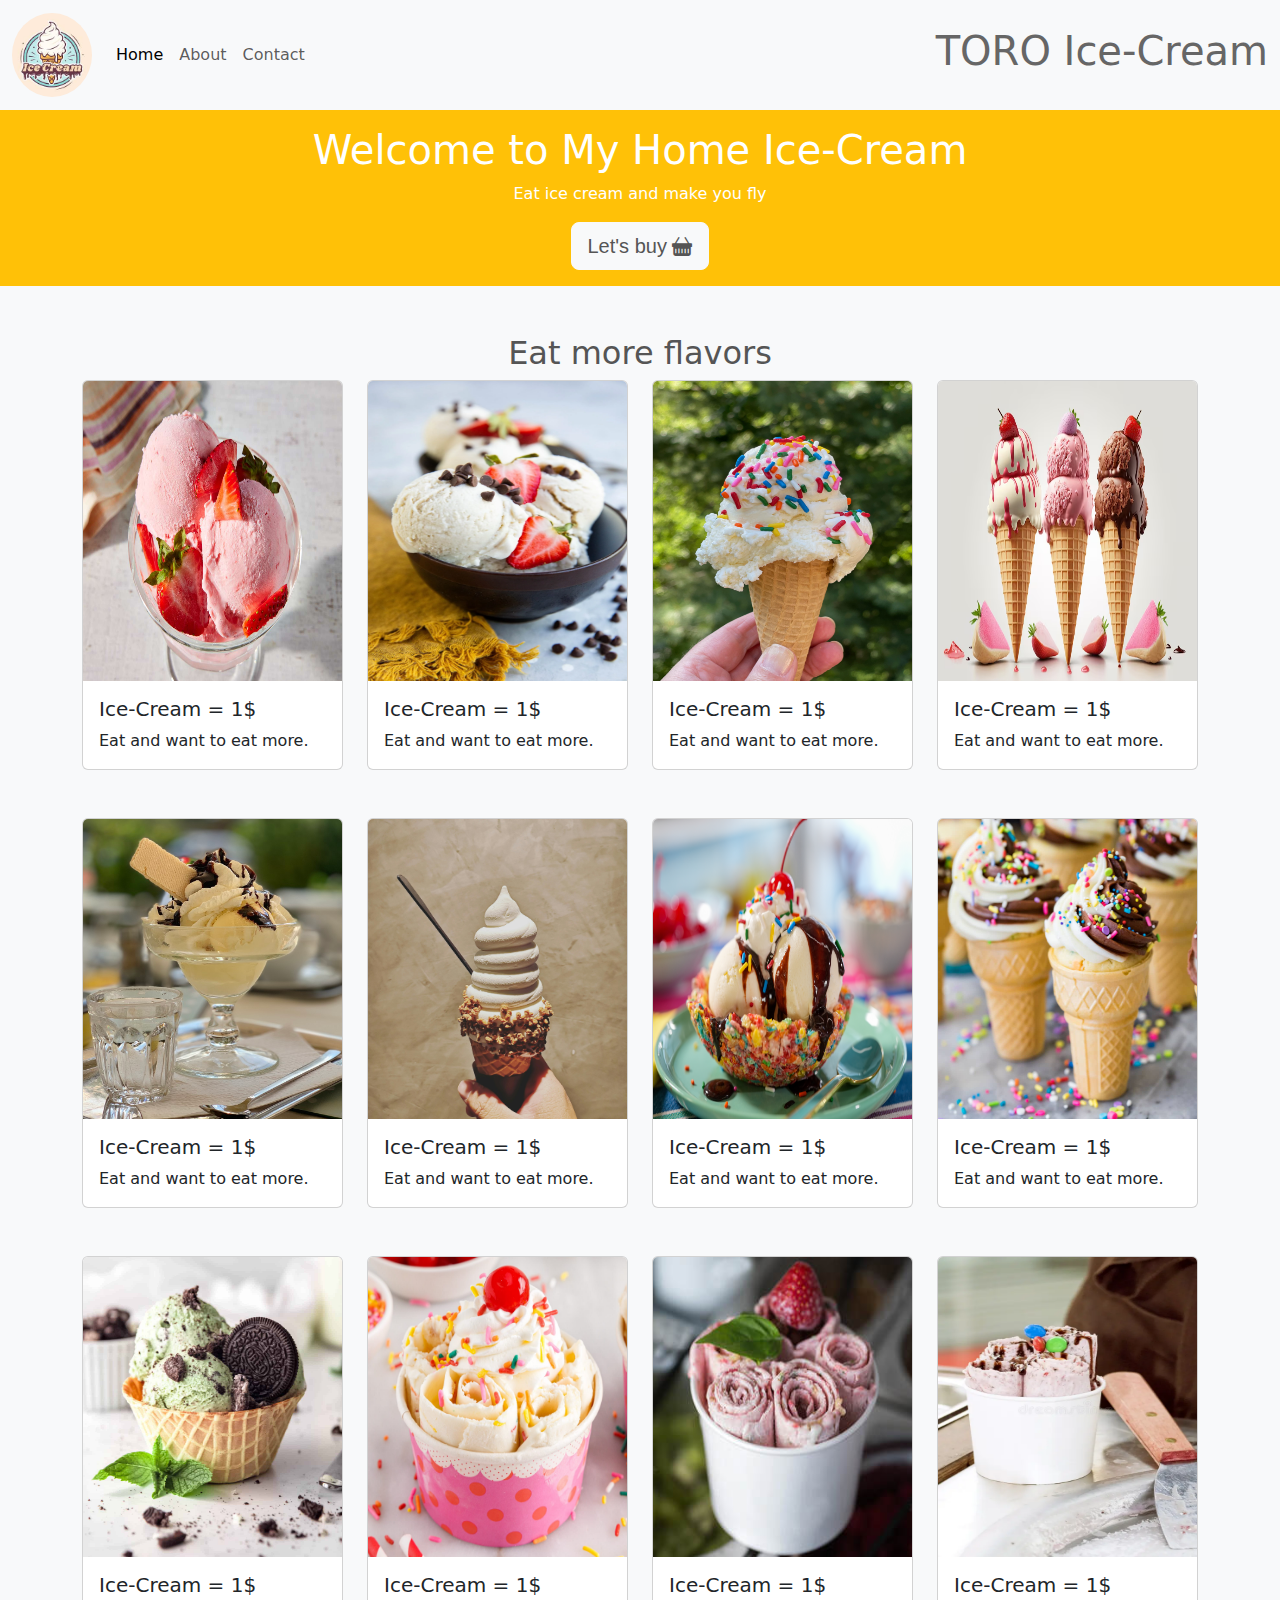
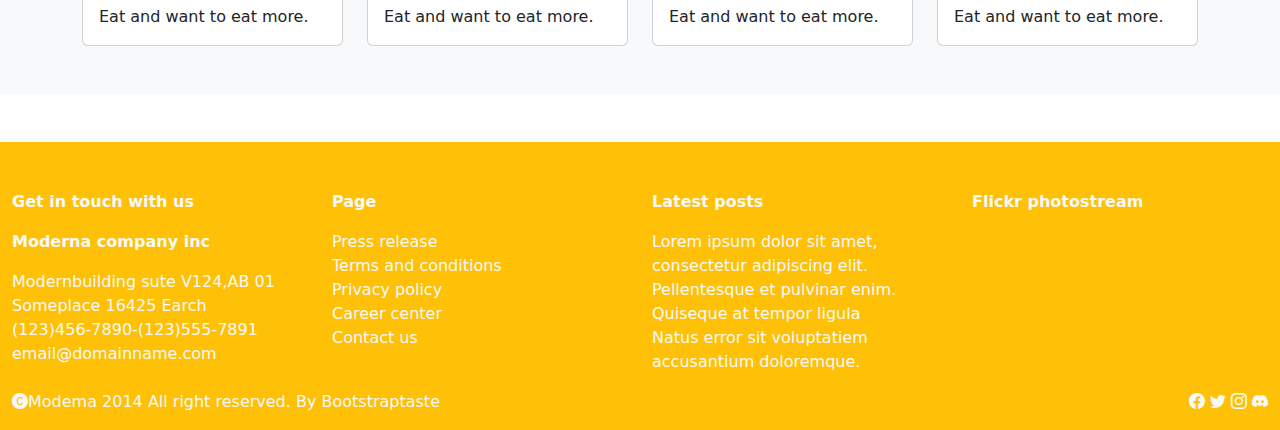
<file: index.html>
<!doctype html>
<html lang="en">
  <head>
    <meta charset="utf-8">
    <meta name="viewport" content="width=device-width, initial-scale=1">
    <title>Bootstrap demo</title>
    <link rel="stylesheet" href="https://cdn.jsdelivr.net/npm/bootstrap-icons@1.11.3/font/bootstrap-icons.min.css">
    <link href="https://cdn.jsdelivr.net/npm/bootstrap@5.3.3/dist/css/bootstrap.min.css" rel="stylesheet" integrity="sha384-QWTKZyjpPEjISv5WaRU9OFeRpok6YctnYmDr5pNlyT2bRjXh0JMhjY6hW+ALEwIH" crossorigin="anonymous">
  </head>
  <body>
    <nav class="navbar navbar-expand-lg navbar-light bg-light ">
        <div class="container-fluid">
            <a class="navbar-brand" href="#">
                <img src="/image/images 7.jpg" width="80px" class="rounded-circle" alt="">
            </a>
            <button class="navbar-toggler" type="button" data-bs-toggle="collapse" data-bs-target="#navbarNav" aria-controls="navbarNav" aria-expanded="false" aria-label="Toggle navigation">
                <span class="navbar-toggler-icon"></span>
            </button>
            <div class="collapse navbar-collapse " id="navbarNav">
                <ul class="navbar-nav">
                    <li class="nav-item">
                        <a class="nav-link active" aria-current="page" href="#">Home</a>
                    </li>
                    <li class="nav-item">
                        <a class="nav-link" href="/componets/about.html">About</a>
                    </li>
                    <li class="nav-item">
                        <a class="nav-link" href="/componets/contact.html">Contact</a>
                    </li>
                </ul>
            </div>
            <h1 style="color: #666;">TORO Ice-Cream</h1>
        </div>
    </nav>
    <header class="hero bg-warning text-white text-center py-3">
        <div class="container">
            <h1>Welcome to My Home Ice-Cream</h1>
            <p>Eat ice cream and make you fly</p>
            <a href="#about" class="btn btn-light btn-lg" style="color: #555; font-family: 'Franklin Gothic Medium', 'Arial Narrow', Arial, sans-serif;">Let's buy
                <i class="bi bi-basket-fill"></i>
            </a>
        </div>
    </header>
    <section id="services" class="bg-light py-5">
        <div class="container">
            <h2 class="text-center" style="color: #555;">Eat more flavors</h2>
            <div class="row">
                <div class="col-md-3">
                    <div class="card">
                        <img src="./image/pit 1.jpg" width="200px" height="300px" class="card-img-top" alt="Service 1">
                        <div class="card-body">
                            <h5 class="card-title">Ice-Cream = 1$</h5>
                            <p class="card-text">Eat and want to eat more.</p>
                        </div>
                    </div>
                </div>
                <div class="col-md-3">
                    <div class="card">
                        <img src="image/pit 2.webp" width="200px" height="300px" class="card-img-top" alt="Service 2">
                        <div class="card-body">
                            <h5 class="card-title">Ice-Cream = 1$</h5>
                            <p class="card-text">Eat and want to eat more.</p>
                        </div>
                    </div>
                </div>
                <div class="col-md-3">
                    <div class="card">
                        <img src="image/pit 3.jpeg" width="200px" height="300px" class="card-img-top" alt="Service 2">
                        <div class="card-body">
                            <h5 class="card-title">Ice-Cream = 1$</h5>
                            <p class="card-text">Eat and want to eat more.</p>
                        </div>
                    </div>
                </div>
                <div class="col-md-3">
                    <div class="card">
                        <img src="image/pit 5.avif" width="200px" height="300px" class="card-img-top" alt="Service 3">
                        <div class="card-body">
                            <h5 class="card-title">Ice-Cream = 1$</h5>
                            <p class="card-text">Eat and want to eat more.</p>
                        </div>
                    </div>
                </div>
            </div>
            <div class="row mt-5">
                <div class="col-md-3">
                    <div class="card">
                        <img src="image/pit 5.jpg" width="200px" height="300px" class="card-img-top" alt="Service 1">
                        <div class="card-body">
                            <h5 class="card-title">Ice-Cream = 1$</h5>
                            <p class="card-text">Eat and want to eat more.</p>
                        </div>
                    </div>
                </div>
                <div class="col-md-3">
                    <div class="card">
                        <img src="image/pit 6.jpg" width="200px" height="300px" class="card-img-top" alt="Service 2">
                        <div class="card-body">
                            <h5 class="card-title">Ice-Cream = 1$</h5>
                            <p class="card-text">Eat and want to eat more.</p>
                        </div>
                    </div>
                </div>
                <div class="col-md-3">
                    <div class="card">
                        <img src="image/pit 7.jpg" width="200px" height="300px" class="card-img-top" alt="Service 2">
                        <div class="card-body">
                            <h5 class="card-title">Ice-Cream = 1$</h5>
                            <p class="card-text">Eat and want to eat more.</p>
                        </div>
                    </div>
                </div>
                <div class="col-md-3">
                    <div class="card">
                        <img src="image/pit 8.jpg" width="200px" height="300px" class="card-img-top" alt="Service 3">
                        <div class="card-body">
                            <h5 class="card-title">Ice-Cream = 1$</h5>
                            <p class="card-text">Eat and want to eat more.</p>
                        </div>
                    </div>
                </div>
            </div>
            <div class="row mt-5">
                <div class="col-md-3">
                    <div class="card">
                        <img src="image/pit 9.jpeg" width="200px" height="300px" class="card-img-top" alt="Service 1">
                        <div class="card-body">
                            <h5 class="card-title">Ice-Cream = 1$</h5>
                            <p class="card-text">Eat and want to eat more.</p>
                        </div>
                    </div>
                </div>
                <div class="col-md-3">
                    <div class="card">
                        <img src="image/pit 13.jpg" width="200px" height="300px" class="card-img-top" alt="Service 2">
                        <div class="card-body">
                            <h5 class="card-title">Ice-Cream = 1$</h5>
                            <p class="card-text">Eat and want to eat more.</p>
                        </div>
                    </div>
                </div>
                <div class="col-md-3">
                    <div class="card">
                        <img src="image/pit 14.jpg" width="200px" height="300px" class="card-img-top" alt="Service 2">
                        <div class="card-body">
                            <h5 class="card-title">Ice-Cream = 1$</h5>
                            <p class="card-text">Eat and want to eat more.</p>
                        </div>
                    </div>
                </div>
                <div class="col-md-3">
                    <div class="card">
                        <img src="image/pit 15.webp" width="200px" height="300px" class="card-img-top" alt="Service 3">
                        <div class="card-body">
                            <h5 class="card-title">Ice-Cream = 1$</h5>
                            <p class="card-text">Eat and want to eat more.</p>
                        </div>
                    </div>
                </div>
            </div>
        </div>
    </section>
    <div class="container-fluid bg-warning mt-5 text-light">
        <div class="row ">
            <div class="col-3 mt-5">
                <p> <b>Get in touch with us</b></p>
                <p><b>Moderna company inc</b></p>
                <p>Modernbuilding sute V124,AB 01 <br>
                Someplace 16425 Earch <br>
                (123)456-7890-(123)555-7891 <br>
                email@domainname.com</p>
            </div>
            <div class="col-3 mt-5">
                <p><b>Page</b></p>
                <p>Press release <br>
                Terms and conditions <br>
                Privacy policy <br>
                Career center <br>
                Contact us</p>
            </div>
            <div class="col-3 mt-5">
                <p><b>Latest posts</b></p>
                <p>Lorem ipsum dolor sit amet, consectetur adipiscing elit. <br>
                Pellentesque et pulvinar enim. Quiseque at tempor ligula <br>
                Natus error sit voluptatiem accusantium doloremque.</p>
            </div>
            <div class="col-3 mt-5">
                <p><b>Flickr photostream</b></p>
            </div>
        </div>
        <div class="row text-light ">
        <div class="col-6">            
            <p><i class="bi bi-c-circle-fill"></i>Modema 2014 All right reserved. By Bootstraptaste</p>
        </div>
        <div class="col-6 text-end ">
            <i class="bi bi-facebook"></i>
            <i class="bi bi-twitter"></i>
            <i class="bi bi-instagram"></i>
            <i class="bi bi-discord"></i>            
        </div>
    </div>
    
    
    <script src="https://cdn.jsdelivr.net/npm/bootstrap@5.3.3/dist/js/bootstrap.bundle.min.js" integrity="sha384-YvpcrYf0tY3lHB60NNkmXc5s9fDVZLESaAA55NDzOxhy9GkcIdslK1eN7N6jIeHz" crossorigin="anonymous"></script>
  </body>
</html>
</file>
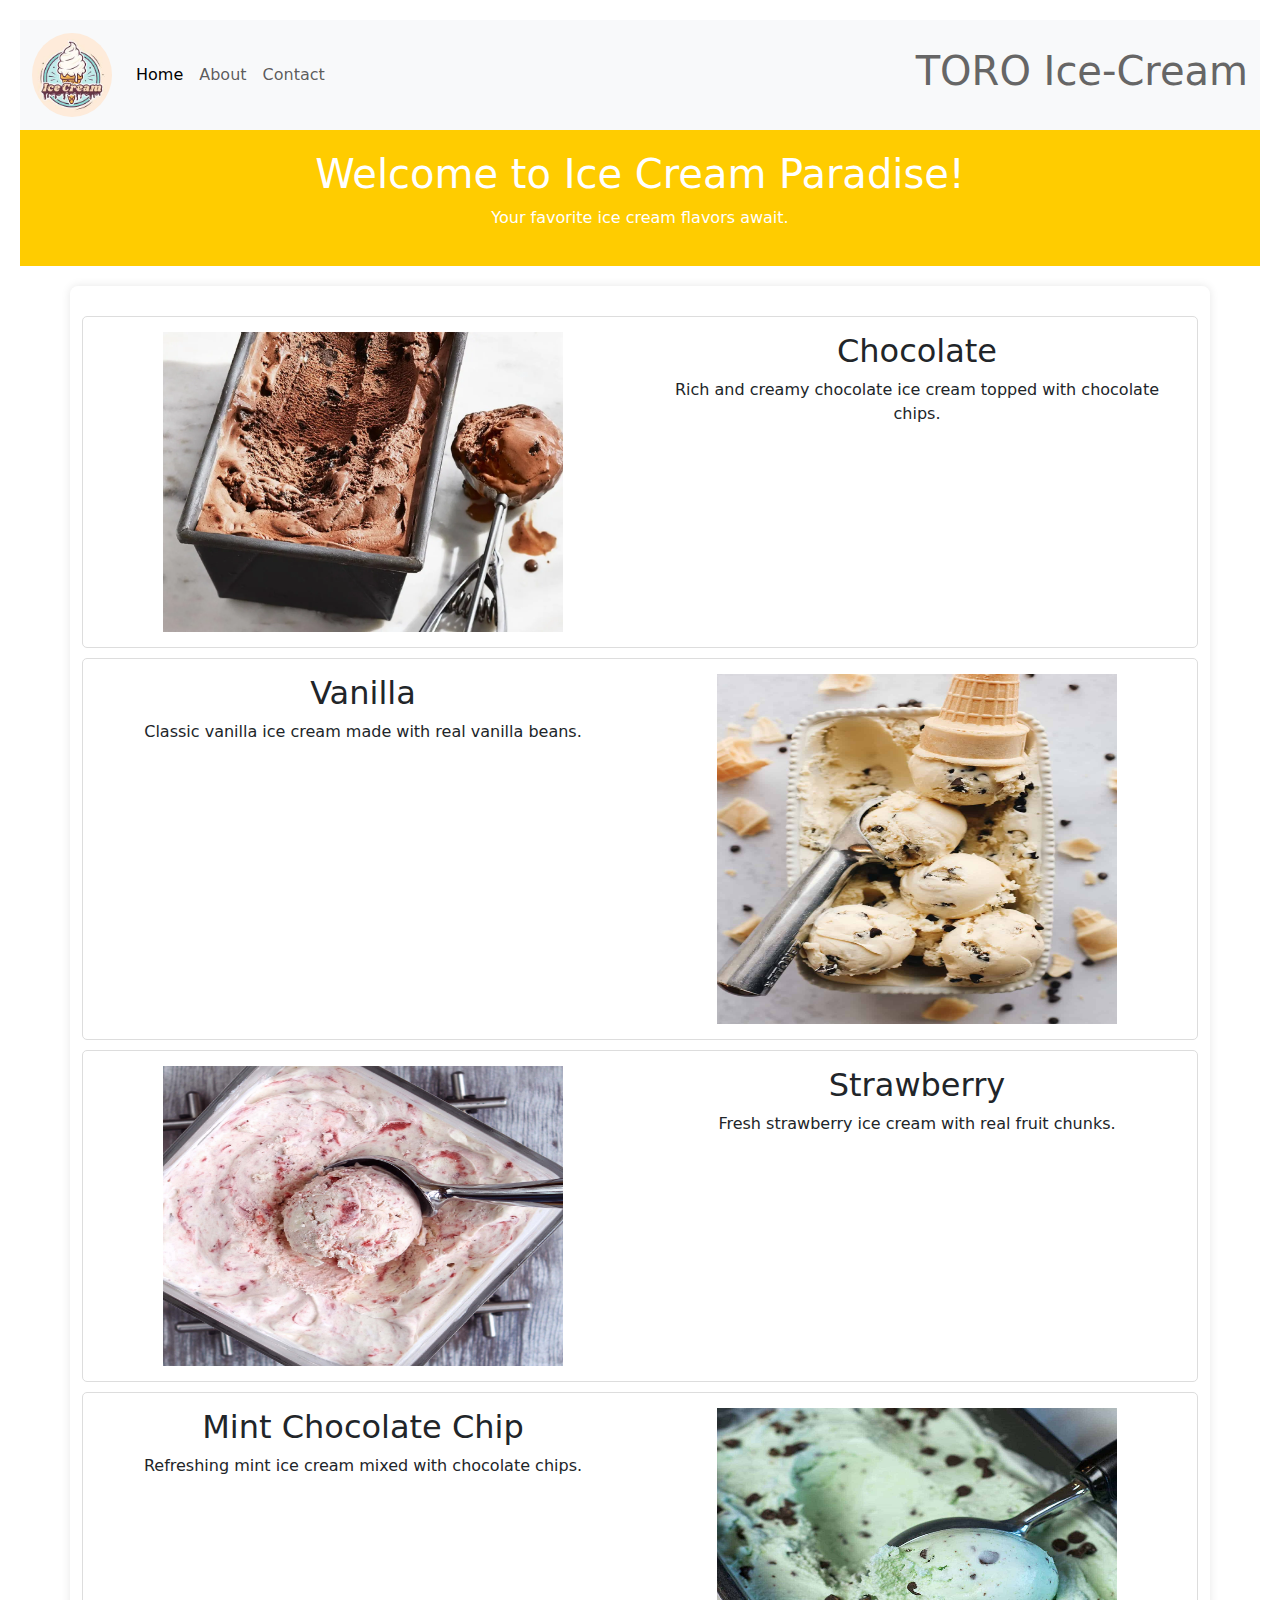
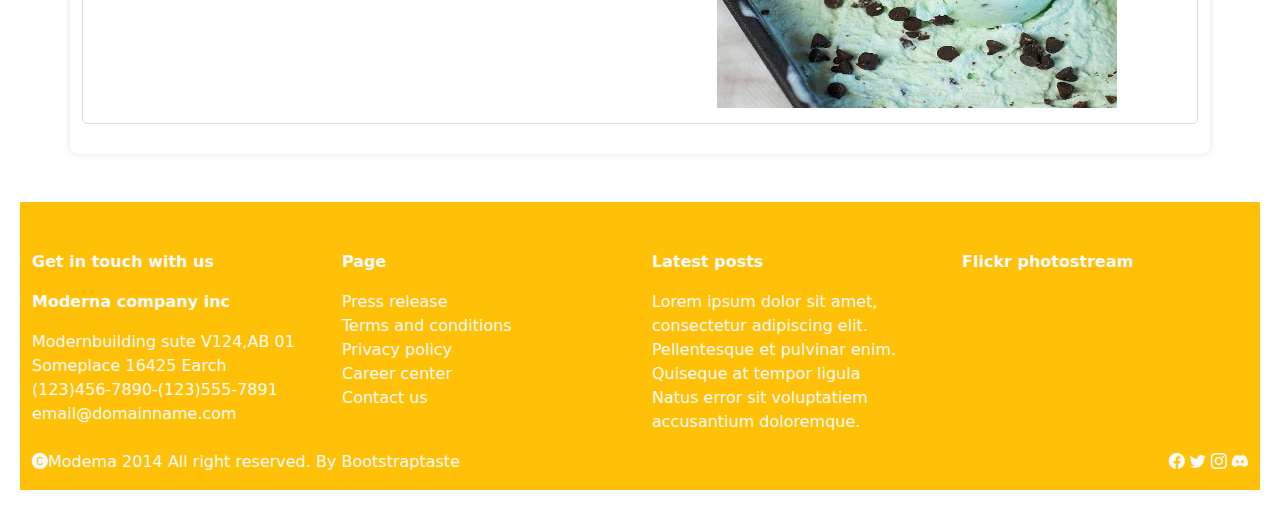
<file: componets/about.html>
<!doctype html>
<html lang="en">
  <head>
    <meta charset="utf-8">
    <meta name="viewport" content="width=device-width, initial-scale=1">
    <title>Bootstrap demo</title>
    <link rel="stylesheet" href="../css/toro.css">
    <link rel="stylesheet" href="https://cdn.jsdelivr.net/npm/bootstrap-icons@1.11.3/font/bootstrap-icons.min.css">
    <link href="https://cdn.jsdelivr.net/npm/bootstrap@5.3.3/dist/css/bootstrap.min.css" rel="stylesheet" integrity="sha384-QWTKZyjpPEjISv5WaRU9OFeRpok6YctnYmDr5pNlyT2bRjXh0JMhjY6hW+ALEwIH" crossorigin="anonymous">
  </head>
  <body>
    <nav class="navbar navbar-expand-lg navbar-light bg-light ">
        <div class="container-fluid">
            <a class="navbar-brand" href="#">
                <img src="/image/images 7.jpg" width="80px" class="rounded-circle" alt="">
            </a>
            <button class="navbar-toggler" type="button" data-bs-toggle="collapse" data-bs-target="#navbarNav" aria-controls="navbarNav" aria-expanded="false" aria-label="Toggle navigation">
                <span class="navbar-toggler-icon"></span>
            </button>
            <div class="collapse navbar-collapse " id="navbarNav">
                <ul class="navbar-nav">
                    <li class="nav-item">
                        <a class="nav-link active" aria-current="page" href="../index.html">Home</a>
                    </li>
                    <li class="nav-item">
                        <a class="nav-link" href="about.html">About</a>
                    </li>
                    <li class="nav-item">
                        <a class="nav-link" href="contact.html">Contact</a>
                    </li>
                </ul>
            </div>
            <h1 style="color: #666;">TORO Ice-Cream</h1>
        </div>
    </nav>
    <header>
        <h1>Welcome to Ice Cream Paradise!</h1>
        <p>Your favorite ice cream flavors await.</p>
    </header>
    
    <div class="container">
        <div class="flavor">
            <div class="row">
                <div class="col-6">
                    <img src="/image/1654796734545.webp" width="400px" height="300px" alt="">
                </div>
                <div class="col-6">
                    <h2>Chocolate</h2>
                <p>Rich and creamy chocolate ice cream topped with chocolate chips.</p>
                </div>
            </div>
        </div>
        <div class="flavor">
            <div class="row">
                <div class="col-6">
                    <h2>Vanilla</h2>
                    <p>Classic vanilla ice cream made with real vanilla beans.</p>
                </div>
                <div class="col-6">
                    <img src="/image/vanila.jpg" width="400px" height="350px" alt="">
                </div>
            </div>
        </div>
        <div class="flavor">
            <div class="row">
                <div class="col-6">
                    <img src="/image/strawbery.jpg" width="400px" height="300px" alt="">
                </div>
                <div class="col-6">
                    <h2>Strawberry</h2>
                    <p>Fresh strawberry ice cream with real fruit chunks.</p>
                </div>
            </div>
        </div>
        <div class="flavor">
            <div class="row">
                <div class="col-6">
                    <h2>Mint Chocolate Chip</h2>
                    <p>Refreshing mint ice cream mixed with chocolate chips.</p>
                </div>
                <div class="col-6">
                    <img src="/image/blue.jpg" width="400px" height="300px" alt="">
                </div>
            </div>
        </div>
    </div>
    
    <div class="container-fluid bg-warning mt-5 text-light">
        <div class="row ">
            <div class="col-3 mt-5">
                <p> <b>Get in touch with us</b></p>
                <p><b>Moderna company inc</b></p>
                <p>Modernbuilding sute V124,AB 01 <br>
                Someplace 16425 Earch <br>
                (123)456-7890-(123)555-7891 <br>
                email@domainname.com</p>
            </div>
            <div class="col-3 mt-5">
                <p><b>Page</b></p>
                <p>Press release <br>
                Terms and conditions <br>
                Privacy policy <br>
                Career center <br>
                Contact us</p>
            </div>
            <div class="col-3 mt-5">
                <p><b>Latest posts</b></p>
                <p>Lorem ipsum dolor sit amet, consectetur adipiscing elit. <br>
                Pellentesque et pulvinar enim. Quiseque at tempor ligula <br>
                Natus error sit voluptatiem accusantium doloremque.</p>
            </div>
            <div class="col-3 mt-5">
                <p><b>Flickr photostream</b></p>
            </div>
        </div>
        <div class="row text-light ">
        <div class="col-6">            
            <p><i class="bi bi-c-circle-fill"></i>Modema 2014 All right reserved. By Bootstraptaste</p>
        </div>
        <div class="col-6 text-end ">
            <i class="bi bi-facebook"></i>
            <i class="bi bi-twitter"></i>
            <i class="bi bi-instagram"></i>
            <i class="bi bi-discord"></i>            
        </div>
    </div>
    
    
    
    <script src="https://cdn.jsdelivr.net/npm/bootstrap@5.3.3/dist/js/bootstrap.bundle.min.js" integrity="sha384-YvpcrYf0tY3lHB60NNkmXc5s9fDVZLESaAA55NDzOxhy9GkcIdslK1eN7N6jIeHz" crossorigin="anonymous"></script>
  </body>
</html>
</file>
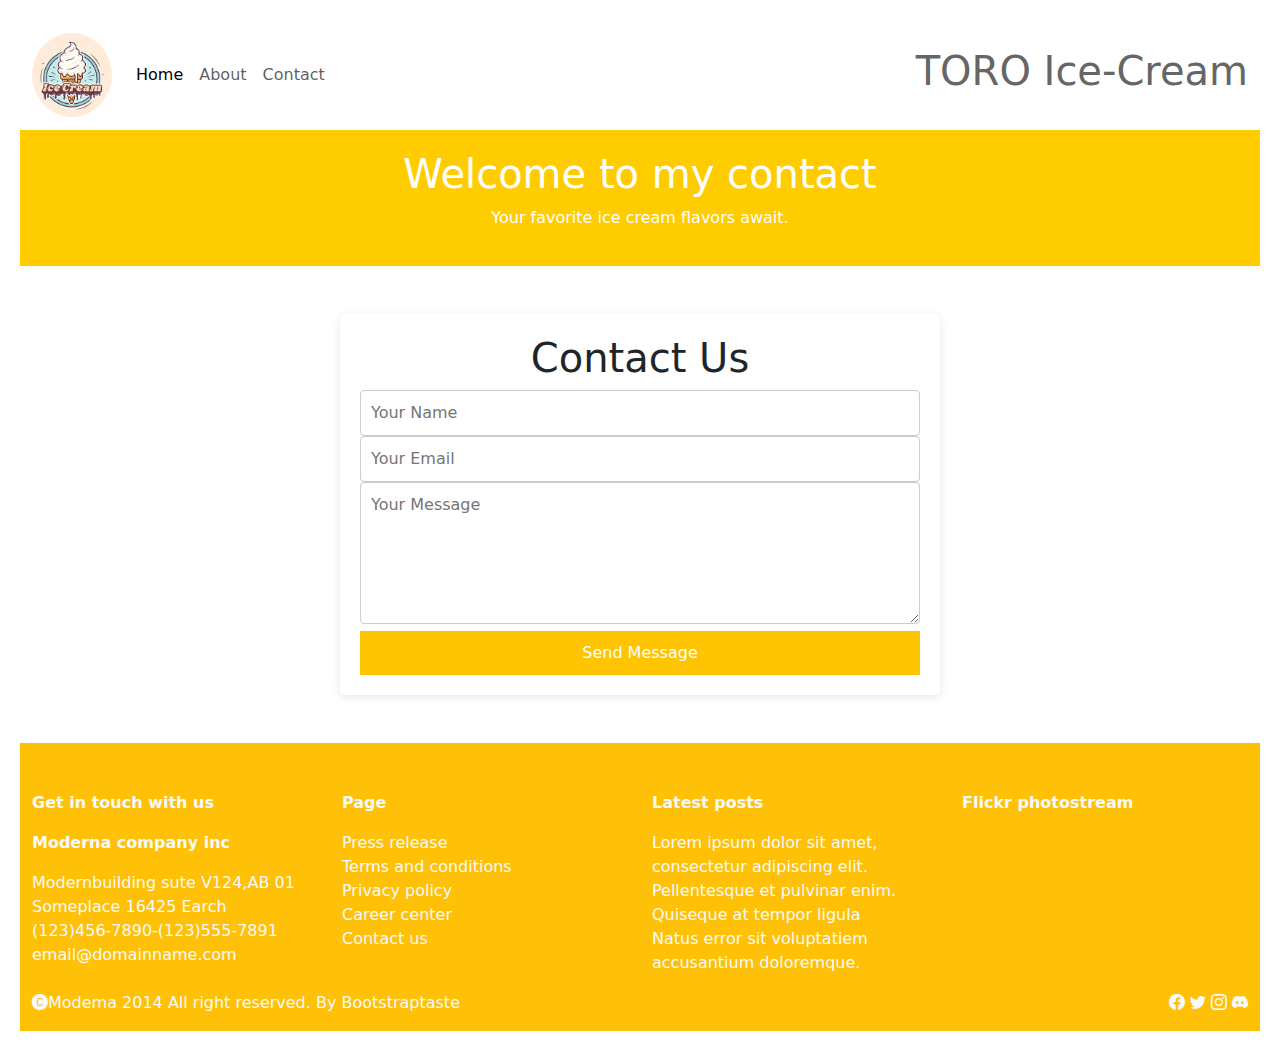
<file: componets/contact.html>
<!doctype html>
<html lang="en">
  <head>
    <meta charset="utf-8">
    <meta name="viewport" content="width=device-width, initial-scale=1">
    <title>Bootstrap demo</title>
    <link rel="stylesheet" href="../css/toro.css">
    <link rel="stylesheet" href="https://cdn.jsdelivr.net/npm/bootstrap-icons@1.11.3/font/bootstrap-icons.min.css">
    <link href="https://cdn.jsdelivr.net/npm/bootstrap@5.3.3/dist/css/bootstrap.min.css" rel="stylesheet" integrity="sha384-QWTKZyjpPEjISv5WaRU9OFeRpok6YctnYmDr5pNlyT2bRjXh0JMhjY6hW+ALEwIH" crossorigin="anonymous">
  </head>
  <body>
    <nav class="navbar navbar-expand-lg navbar-light  ">
        <div class="container-fluid">
            <a class="navbar-brand" href="#">
                <img src="/image/images 7.jpg" width="80px" class="rounded-circle" alt="">
            </a>
            <button class="navbar-toggler" type="button" data-bs-toggle="collapse" data-bs-target="#navbarNav" aria-controls="navbarNav" aria-expanded="false" aria-label="Toggle navigation">
                <span class="navbar-toggler-icon"></span>
            </button>
            <div class="collapse navbar-collapse " id="navbarNav">
                <ul class="navbar-nav">
                    <li class="nav-item">
                        <a class="nav-link active" aria-current="page" href="../index.html">Home</a>
                    </li>
                    <li class="nav-item">
                        <a class="nav-link" href="about.html">About</a>
                    </li>
                    <li class="nav-item">
                        <a class="nav-link" href="contact.html">Contact</a>
                    </li>
                </ul>
            </div>
            <h1 style="color: #666;">TORO Ice-Cream</h1>
        </div>
    </nav>
    <header>
        <h1>Welcome to my contact</h1>
        <p>Your favorite ice cream flavors await.</p>
    </header>
    <div class="container-1 mt-5">
        <h1>Contact Us</h1>
        <form action="#" method="post">
            <input type="text" name="name" placeholder="Your Name" required>
            <input type="email" name="email" placeholder="Your Email" required>
            <textarea name="message" placeholder="Your Message" rows="5" required></textarea>
            <button type="submit">Send Message</button>
        </form>
    </div>
    
    <div class="container-fluid bg-warning mt-5 text-light">
        <div class="row ">
            <div class="col-3 mt-5">
                <p> <b>Get in touch with us</b></p>
                <p><b>Moderna company inc</b></p>
                <p>Modernbuilding sute V124,AB 01 <br>
                Someplace 16425 Earch <br>
                (123)456-7890-(123)555-7891 <br>
                email@domainname.com</p>
            </div>
            <div class="col-3 mt-5">
                <p><b>Page</b></p>
                <p>Press release <br>
                Terms and conditions <br>
                Privacy policy <br>
                Career center <br>
                Contact us</p>
            </div>
            <div class="col-3 mt-5">
                <p><b>Latest posts</b></p>
                <p>Lorem ipsum dolor sit amet, consectetur adipiscing elit. <br>
                Pellentesque et pulvinar enim. Quiseque at tempor ligula <br>
                Natus error sit voluptatiem accusantium doloremque.</p>
            </div>
            <div class="col-3 mt-5">
                <p><b>Flickr photostream</b></p>
            </div>
        </div>
        <div class="row text-light ">
        <div class="col-6">            
            <p><i class="bi bi-c-circle-fill"></i>Modema 2014 All right reserved. By Bootstraptaste</p>
        </div>
        <div class="col-6 text-end ">
            <i class="bi bi-facebook"></i>
            <i class="bi bi-twitter"></i>
            <i class="bi bi-instagram"></i>
            <i class="bi bi-discord"></i>            
        </div>
    </div>
    
    
    
    <script src="https://cdn.jsdelivr.net/npm/bootstrap@5.3.3/dist/js/bootstrap.bundle.min.js" integrity="sha384-YvpcrYf0tY3lHB60NNkmXc5s9fDVZLESaAA55NDzOxhy9GkcIdslK1eN7N6jIeHz" crossorigin="anonymous"></script>
  </body>
</html>
</file>
<file: css/toro.css>
body {
    font-family: Arial, sans-serif;
    background-color: #f8f9fa;
    color: #333;
    margin: 0;
    padding: 0;
}
header {
    background-color: #ffcc00;
    text-align: center;
    padding: 20px;
    color: white;
}
h1 {
    margin: 0;
}
.container {
    max-width: 800px;
    margin: 20px auto;
    padding: 20px;
    background-color: #fff;
    border-radius: 8px;
    box-shadow: 0 0 10px rgba(0, 0, 0, 0.1);
}
.flavor {
    border: 1px solid #ddd;
    border-radius: 5px;
    padding: 15px;
    margin: 10px 0;
    text-align: center;
}
footer {
    text-align: center;
    padding: 10px;
    background-color: #ffcc00;
    position: relative;
    bottom: 0;
    width: 100%;
}
body {
    font-family: Arial, sans-serif;
    background-color: #f4f4f4;
    margin: 0;
    padding: 20px;
}
.container-1 {
    max-width: 600px;
    margin: auto;
    background: #fff;
    padding: 20px;
    border-radius: 5px;
    box-shadow: 0 2px 10px rgba(0, 0, 0, 0.1);
}
h1 {
    text-align: center;
    color: #333;
}
input, textarea {
    width: 100%;
    padding: 10px;
    margin: 10px 0;
    border: 1px solid #ccc;
    border-radius: 4px;
}
button {
    background-color: rgb(255, 196, 0);
    color: white;
    padding: 10px;
    border: none;
    border-radius: 4px;
    cursor: pointer;
    width: 100%;
}
button:hover {
    background-color: rgb(0, 153, 255);
}
</file>
